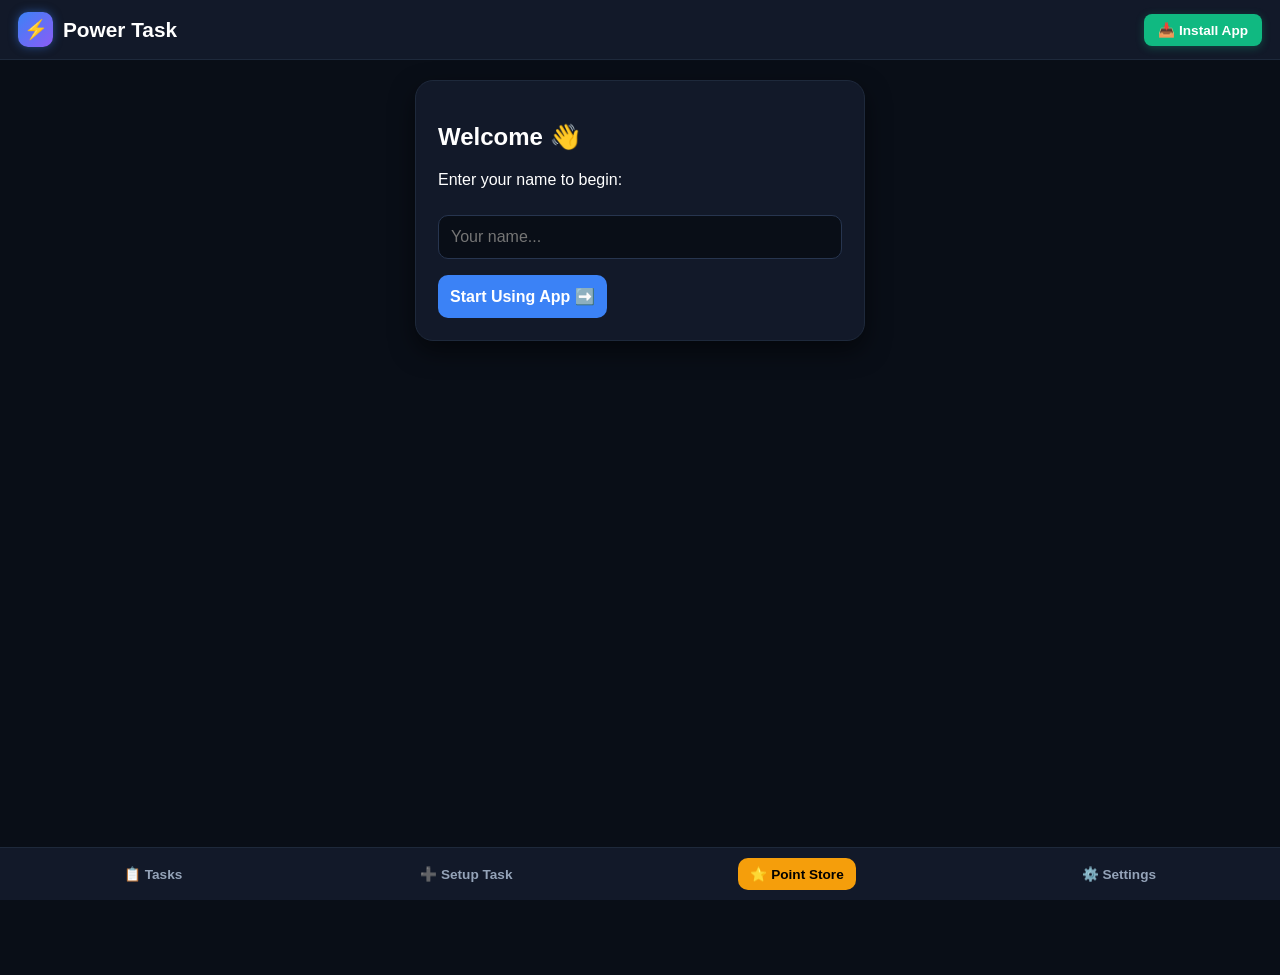
<file: index.html>
<!DOCTYPE html>
<html lang="en">
<head>
  <meta charset="UTF-8">
  <meta name="viewport" content="width=device-width, initial-scale=1.0">
  <title>Power Task Pro</title>
  <link rel="niin" href="[data-uri]">
  <style>
    :root {
      --bg: #090e17;
      --card-bg: #121929;
      --primary: #3b82f6;
      --gold: #f59e0b;
      --danger: #ef4444;
      --success: #10b981;
      --text: #ffffff;
    }

    body {
      margin: 0;
      font-family: -apple-system, BlinkMacSystemFont, "Segoe UI", Roboto, sans-serif;
      background-color: var(--bg);
      color: var(--text);
      display: flex;
      flex-direction: column;
      min-height: 100vh;
      padding-bottom: 75px;
      transition: background 0.4s ease;
    }

    /* Update Alert Banner */
    .update-banner {
      display: none;
      background: linear-gradient(90deg, #1d4ed8, #3b82f6);
      color: white;
      padding: 12px 16px;
      text-align: center;
      font-size: 0.9rem;
      font-weight: 600;
      box-shadow: 0 4px 15px rgba(0,0,0,0.4);
      position: relative;
      z-index: 200;
    }

    .update-banner button {
      background: #ffffff;
      color: #1e40af;
      border: none;
      padding: 6px 14px;
      border-radius: 6px;
      font-weight: bold;
      cursor: pointer;
      margin-left: 10px;
    }

    header {
      background: var(--card-bg);
      padding: 12px 18px;
      display: flex;
      justify-content: space-between;
      align-items: center;
      border-bottom: 1px solid #1e293b;
    }

    .brand {
      display: flex;
      align-items: center;
      gap: 10px;
    }

    .app-icon {
      width: 35px;
      height: 35px;
      background: linear-gradient(135deg, #3b82f6, #8b5cf6);
      border-radius: 10px;
      display: flex;
      align-items: center;
      justify-content: center;
      font-size: 1.2rem;
      box-shadow: 0 0 10px rgba(59, 130, 246, 0.5);
    }

    .logo {
      font-size: 1.3rem;
      font-weight: 800;
      color: #ffffff;
    }

    .dl-btn {
      background: var(--success);
      color: white;
      border: none;
      padding: 8px 14px;
      border-radius: 8px;
      cursor: pointer;
      font-weight: bold;
      font-size: 0.85rem;
      box-shadow: 0 2px 8px rgba(16, 185, 129, 0.3);
    }

    main {
      flex: 1;
      max-width: 480px;
      width: 100%;
      margin: 20px auto;
      padding: 0 15px;
      box-sizing: border-box;
    }

    .screen {
      display: none;
      background: var(--card-bg);
      padding: 22px;
      border-radius: 18px;
      border: 1px solid #1e293b;
      box-shadow: 0 10px 25px rgba(0,0,0,0.5);
      position: relative;
    }

    .screen.active {
      display: block;
    }

    .screen-header {
      display: flex;
      justify-content: space-between;
      align-items: center;
      margin-bottom: 15px;
    }

    .close-btn {
      background: #1e293b;
      border: none;
      color: #94a3b8;
      width: 32px;
      height: 32px;
      border-radius: 50%;
      font-size: 1rem;
      cursor: pointer;
      display: flex;
      align-items: center;
      justify-content: center;
    }

    /* Wizard Step Display */
    .wizard-step {
      display: none;
    }

    .wizard-step.active {
      display: block;
    }

    .step-indicator {
      display: flex;
      justify-content: space-between;
      margin-bottom: 20px;
    }

    .dot {
      height: 6px;
      flex: 1;
      margin: 0 3px;
      background: #1e293b;
      border-radius: 3px;
    }

    .dot.active {
      background: var(--primary);
    }

    input, select {
      width: 100%;
      padding: 12px;
      margin: 10px 0 16px 0;
      border-radius: 10px;
      border: 1px solid #27354f;
      background: #090e17;
      color: #fff;
      font-size: 1rem;
      box-sizing: border-box;
    }

    .btn-group {
      display: flex;
      gap: 10px;
      margin-top: 15px;
    }

    .btn {
      flex: 1;
      padding: 12px;
      background: var(--primary);
      color: white;
      border: none;
      border-radius: 10px;
      font-weight: bold;
      cursor: pointer;
      font-size: 1rem;
    }

    .btn-secondary {
      background: #334155;
    }

    /* Alarm Banner */
    .alarm-screen {
      display: none;
      background: var(--danger);
      color: white;
      padding: 20px;
      border-radius: 16px;
      text-align: center;
      animation: pulse 0.8s infinite alternate;
      margin-bottom: 20px;
    }

    @keyframes pulse {
      from { transform: scale(0.98); }
      to { transform: scale(1.02); }
    }

    /* Bottom Navigation Bar */
    .bottom-bar {
      position: fixed;
      bottom: 0; left: 0; right: 0;
      background: var(--card-bg);
      display: flex;
      justify-content: space-around;
      padding: 10px 5px;
      border-top: 1px solid #1e293b;
      z-index: 50;
    }

    .nav-item {
      background: transparent;
      border: none;
      color: #94a3b8;
      font-weight: bold;
      cursor: pointer;
      padding: 8px 12px;
      border-radius: 10px;
      font-size: 0.85rem;
    }

    .nav-item.store-btn {
      background: var(--gold);
      color: #000;
    }

    .shop-item {
      display: flex;
      justify-content: space-between;
      align-items: center;
      background: #090e17;
      padding: 12px;
      border-radius: 10px;
      margin-bottom: 10px;
      border: 1px solid #1e293b;
    }

    .badge {
      color: var(--gold);
      font-weight: bold;
    }
  </style>
</head>
<body>

  <!-- Automatic Update Notification Banner -->
  <div class="update-banner" id="updateBanner">
    <span id="updateBannerTxt">🚀 New Update Available (v1.3.0 - 14.2 MB)!</span>
    <button onclick="applyAppUpdate()">Update Now</button>
  </div>

  <header>
    <div class="brand">
      <div class="app-icon">⚡</div>
      <div class="logo">Power Task</div>
    </div>
    <button class="dl-btn" id="dlBtn" onclick="installPWA()">📥 Install App</button>
  </header>

  <main>
    <!-- Active Ringing Alarm -->
    <div class="alarm-screen" id="alarmBanner">
      <h2 id="alarmTitleTxt">⏰ Alarm Ringing!</h2>
      <h3 id="alarmTaskName"></h3>
      <button class="btn" style="background:white; color:var(--danger);" onclick="stopAlarmAndClaim()">Stop & Claim Points ✅</button>
    </div>

    <!-- First Name Setup -->
    <div class="screen" id="nameScreen">
      <h2>Welcome 👋</h2>
      <p>Enter your name to begin:</p>
      <input type="text" id="usernameInput" placeholder="Your name...">
      <button class="btn" onclick="saveName()">Start Using App ➡️</button>
    </div>

    <!-- Step-by-Step Task Setup Wizard -->
    <div class="screen" id="setupScreen">
      <h2>⚙️ Create New Task</h2>
      
      <div class="step-indicator">
        <div class="dot active" id="dot1"></div>
        <div class="dot" id="dot2"></div>
        <div class="dot" id="dot3"></div>
      </div>

      <!-- Step 1: Name -->
      <div class="wizard-step active" id="wizStep1">
        <h3>Step 1: Task Title</h3>
        <input type="text" id="taskTitle" placeholder="e.g., Study, Workout...">
        <button class="btn" onclick="wizardNext(2)">Next ➡️</button>
      </div>

      <!-- Step 2: Time -->
      <div class="wizard-step" id="wizStep2">
        <h3>Step 2: Time</h3>
        <input type="time" id="taskTime">
        <div class="btn-group">
          <button class="btn btn-secondary" onclick="wizardNext(1)">⬅️ Back</button>
          <button class="btn" onclick="wizardNext(3)">Next ➡️</button>
        </div>
      </div>

      <!-- Step 3: Sound Choice & Save -->
      <div class="wizard-step" id="wizStep3">
        <h3>Step 3: Alarm Sound</h3>
        <select id="soundSelect">
          <option value="classic">Default Sound</option>
        </select>
        <div class="btn-group">
          <button class="btn btn-secondary" onclick="wizardNext(2)">⬅️ Back</button>
          <button class="btn" onclick="saveTask()">Save Task 📌</button>
        </div>
      </div>
    </div>

    <!-- Tasks Main Screen -->
    <div class="screen" id="tasksScreen">
      <h2><span id="txtTasksHeading">📋 Tasks</span>, <span id="displayName"></span></h2>
      <div id="tasksList" style="margin-top:15px;">No active tasks.</div>
    </div>

    <!-- Point Store Screen -->
    <div class="screen" id="storeScreen">
      <h2>🏪 Point Store</h2>
      <p style="font-size:1.1rem;"><span id="txtBalance">Balance:</span> <span class="badge" id="storePtsDisplay">0</span> Points</p>
      <hr style="border-color:#1e293b; margin: 15px 0;">

      <h3>🎨 Premium Backgrounds</h3>
      <div id="bgStoreList"></div>

      <h3 style="margin-top:20px;">🔔 Custom Alarm Sounds</h3>
      <div id="soundStoreList"></div>
    </div>

    <!-- Settings Screen with Close Button & All Languages -->
    <div class="screen" id="settingsScreen">
      <div class="screen-header">
        <h2 id="txtSettingsTitle" style="margin:0;">⚙️ Settings</h2>
        <button class="close-btn" onclick="openScreen('tasksScreen')">❌</button>
      </div>

      <div>
        <label id="txtLangSetting">🌐 Language Select:</label>
        <select id="langSelect" onchange="changeLanguage(this.value)">
          <option value="en">English</option>
          <option value="ar">العربية (Arabic)</option>
          <option value="es">Español (Spanish)</option>
          <option value="fr">Français (French)</option>
          <option value="de">Deutsch (German)</option>
          <option value="zh">中文 (Chinese)</option>
          <option value="tr">Türkçe (Turkish)</option>
          <option value="it">Italiano (Italian)</option>
          <option value="ru">Русский (Russian)</option>
        </select>
      </div>

      <div style="background:#090e17; padding:12px; border-radius:10px; margin-top:15px; border:1px solid #1e293b;">
        <h4 style="margin:0 0 5px 0;">ℹ️ App Status</h4>
        <p style="margin:0; font-size:0.85rem; color:#94a3b8;">Installed Version: v1.2.0</p>
        <p style="margin:4px 0 0 0; font-size:0.85rem; color:#94a3b8;">System: Web & PWA Standalone Engine</p>
      </div>
    </div>
  </main>

  <!-- Navigation Bar -->
  <div class="bottom-bar">
    <button class="nav-item" onclick="openScreen('tasksScreen')">📋 Tasks</button>
    <button class="nav-item" onclick="openScreen('setupScreen')">➕ Setup Task</button>
    <button class="nav-item store-btn" onclick="openScreen('storeScreen')">⭐ Point Store</button>
    <button class="nav-item" onclick="openScreen('settingsScreen')">⚙️ Settings</button>
  </div>

  <script>
    // App Version Control System
    const CURRENT_VERSION = "1.2.0";
    const LATEST_SERVER_VERSION = "1.3.0"; // Simulated Code Update from Developer Side

    let deferredPrompt = null;

    // Dictionary Translations
    const i18n = {
      en: { tasks: "📋 Tasks", balance: "Balance:", settings: "⚙️ Settings", lang: "🌐 Language Select:" },
      ar: { tasks: "📋 المهام", balance: "رصيدك:", settings: "⚙️ الإعدادات", lang: "🌐 اختر اللغة:" },
      es: { tasks: "📋 Tareas", balance: "Puntos:", settings: "⚙️ Ajustes", lang: "🌐 Idioma:" },
      fr: { tasks: "📋 Tâches", balance: "Solde:", settings: "⚙️ Paramètres", lang: "🌐 Langue:" },
      de: { tasks: "📋 Aufgaben", balance: "Punkte:", settings: "⚙️ Einstellungen", lang: "🌐 Sprache:" },
      zh: { tasks: "📋 任务", balance: "积分:", settings: "⚙️ 设置", lang: "🌐 选择语言:" },
      tr: { tasks: "📋 Görevler", balance: "Puan:", settings: "⚙️ Ayarlar", lang: "🌐 Dil Seçin:" },
      it: { tasks: "📋 Attività", balance: "Punti:", settings: "⚙️ Impostazioni", lang: "🌐 Lingua:" },
      ru: { tasks: "📋 Задачи", balance: "Баланс:", settings: "⚙️ Настройки", lang: "🌐 Выберите язык:" }
    };

    let appState = {
      name: localStorage.getItem('pt_name') || '',
      points: parseInt(localStorage.getItem('pt_points')) || 0,
      lang: localStorage.getItem('pt_lang') || 'en',
      tasks: JSON.parse(localStorage.getItem('pt_tasks')) || [],
      lastReward: parseInt(localStorage.getItem('pt_last_reward')) || 0,
      unlockedBgs: JSON.parse(localStorage.getItem('pt_bgs')) || ['default'],
      unlockedSounds: JSON.parse(localStorage.getItem('pt_sounds')) || ['classic'],
      selectedSound: localStorage.getItem('pt_selected_sound') || 'classic',
      activeTask: null
    };

    const bgCatalog = [
      { id: 'bg80', name: 'Simple Slate (80 Pts)', price: 80, style: 'linear-gradient(to bottom, #111827, #1f2937)' },
      { id: 'bg160', name: 'Ocean Blue (160 Pts)', price: 160, style: 'linear-gradient(to bottom, #0f172a, #1e3a8a)' },
      { id: 'bg1000', name: 'Neon Purple (1,000 Pts)', price: 1000, style: 'linear-gradient(to bottom, #2e1065, #581c87)' },
      { id: 'bg1500', name: 'Emerald Magic (1,500 Pts)', price: 1500, style: 'linear-gradient(to bottom, #022c22, #065f46)' },
      { id: 'bg2000', name: 'Crimson Power (2,000 Pts)', price: 2000, style: 'linear-gradient(to bottom, #450a0a, #991b1b)' },
      { id: 'bg2300', name: 'Diamond Indigo (2,300 Pts)', price: 2300, style: 'linear-gradient(to bottom, #1e1b4b, #4338ca)' },
      { id: 'bg100k', name: 'Ultimate Gold (100,000 Pts)', price: 100000, style: 'linear-gradient(to bottom, #713f12, #ca8a04)' }
    ];

    const soundCatalog = [
      { id: 'sharp', name: 'Sharp Beep', price: 160 },
      { id: 'emergency', name: 'Emergency Siren', price: 1000 },
      { id: 'radar', name: 'Neon Radar Wave', price: 2000 }
    ];

    let audioCtx;
    let alarmTimer;

    window.onload = function() {
      document.getElementById('langSelect').value = appState.lang;
      applyLanguage(appState.lang);

      if (!appState.name) {
        openScreen('nameScreen');
      } else {
        openScreen('tasksScreen');
      }

      checkForRealCodeUpdates();
      renderStore();
      updateUI();
    };

    // 1-Click PWA Installation Handling
    window.addEventListener('beforeinstallprompt', (e) => {
      e.preventDefault();
      deferredPrompt = e;
      document.getElementById('dlBtn').style.display = 'block';
    });

    function installPWA() {
      if (deferredPrompt) {
        deferredPrompt.prompt();
        deferredPrompt.userChoice.then((choiceResult) => {
          if (choiceResult.outcome === 'accepted') {
            document.getElementById('dlBtn').style.display = 'none';
          }
          deferredPrompt = null;
        });
      } else {
        alert('App is already installed or supported directly in standalone mode!');
      }
    }

    // Real Code Update Detection Engine
    function checkForRealCodeUpdates() {
      const isStandaloneMode = window.matchMedia('(display-mode: standalone)').matches;

      if (CURRENT_VERSION !== LATEST_SERVER_VERSION) {
        if (isStandaloneMode) {
          // Installed app users get MB download prompt
          document.getElementById('updateBanner').style.display = 'block';
        } else {
          // Browser users automatically reload/refresh cache
          if ('serviceWorker' in navigator) {
            navigator.serviceWorker.getRegistrations().then(regs => {
              for(let reg of regs) reg.update();
            });
          }
        }
      }
    }

    function applyAppUpdate() {
      alert('Downloading update package (14.2 MB)... App files updated successfully!');
      document.getElementById('updateBanner').style.display = 'none';
      window.location.reload();
    }

    // Wizard Step Navigation
    function wizardNext(stepNum) {
      if (stepNum === 2 && !document.getElementById('taskTitle').value) {
        return alert('Please write a task name first!');
      }
      if (stepNum === 3 && !document.getElementById('taskTime').value) {
        return alert('Please set the task time!');
      }

      document.querySelectorAll('.wizard-step').forEach(s => s.classList.remove('active'));
      document.getElementById(`wizStep${stepNum}`).classList.add('active');

      document.querySelectorAll('.dot').forEach((d, idx) => {
        d.classList.toggle('active', idx < stepNum);
      });
    }

    function changeLanguage(lang) {
      appState.lang = lang;
      localStorage.setItem('pt_lang', lang);
      applyLanguage(lang);
    }

    function applyLanguage(lang) {
      const dict = i18n[lang] || i18n.en;
      document.documentElement.dir = lang === 'ar' ? 'rtl' : 'ltr';
      document.getElementById('txtTasksHeading').innerText = dict.tasks;
      document.getElementById('txtBalance').innerText = dict.balance;
      document.getElementById('txtSettingsTitle').innerText = dict.settings;
      document.getElementById('txtLangSetting').innerText = dict.lang;
    }

    function openScreen(id) {
      document.querySelectorAll('.screen').forEach(s => s.classList.remove('active'));
      document.getElementById(id).classList.add('active');
      if(id === 'setupScreen') wizardNext(1);
      updateUI();
    }

    function saveName() {
      const name = document.getElementById('usernameInput').value;
      if (!name) return alert('Name required!');
      appState.name = name;
      localStorage.setItem('pt_name', name);
      openScreen('tasksScreen');
    }

    function saveTask() {
      const title = document.getElementById('taskTitle').value;
      const time = document.getElementById('taskTime').value;
      const sound = document.getElementById('soundSelect').value;

      appState.tasks.push({ id: Date.now(), title, time, sound });
      localStorage.setItem('pt_tasks', JSON.stringify(appState.tasks));

      document.getElementById('taskTitle').value = '';
      alert('Task created successfully!');
      openScreen('tasksScreen');
    }

    function startAlarmSound(soundType) {
      if (!audioCtx) audioCtx = new (window.AudioContext || window.webkitAudioContext)();
      let freq = 880;
      let speed = 500;

      if (soundType === 'sharp') { freq = 1200; speed = 300; }
      if (soundType === 'emergency') { freq = 600; speed = 200; }
      if (soundType === 'radar') { freq = 1500; speed = 400; }

      alarmTimer = setInterval(() => {
        let osc = audioCtx.createOscillator();
        let gain = audioCtx.createGain();
        osc.connect(gain);
        gain.connect(audioCtx.destination);
        osc.type = 'sawtooth';
        osc.frequency.value = freq;
        gain.gain.setValueAtTime(0.3, audioCtx.currentTime);
        osc.start();
        osc.stop(audioCtx.currentTime + 0.2);
      }, speed);
    }

    function stopAlarmSound() {
      clearInterval(alarmTimer);
    }

    setInterval(() => {
      const now = new Date();
      const timeStr = `${String(now.getHours()).padStart(2, '0')}:${String(now.getMinutes()).padStart(2, '0')}`;

      appState.tasks.forEach(task => {
        if (task.time === timeStr && !appState.activeTask) {
          triggerAlarm(task);
        }
      });
    }, 1000);

    function triggerAlarm(task) {
      appState.activeTask = task;
      document.getElementById('alarmBanner').style.display = 'block';
      document.getElementById('alarmTaskName').innerText = task.title;
      startAlarmSound(task.sound || 'classic');
    }

    function stopAlarmAndClaim() {
      stopAlarmSound();
      document.getElementById('alarmBanner').style.display = 'none';

      const now = new Date();
      const [h, m] = appState.activeTask.time.split(':');
      const taskDate = new Date();
      taskDate.setHours(parseInt(h), parseInt(m), 0);

      const diffMin = (now - taskDate) / (1000 * 60);
      const cooldownMin = 30;
      const timeSinceLast = (now.getTime() - appState.lastReward) / (1000 * 60);

      if (diffMin > 3) {
        alert('You were late! Points missed.');
      } else if (timeSinceLast < cooldownMin) {
        alert('Cooldown active! Wait 30 mins between rewards.');
      } else {
        appState.points += 80;
        appState.lastReward = now.getTime();
        localStorage.setItem('pt_points', appState.points);
        localStorage.setItem('pt_last_reward', appState.lastReward);
        alert('Great Job! Earned 80 Points 🌟');
      }

      appState.tasks = appState.tasks.filter(t => t.id !== appState.activeTask.id);
      localStorage.setItem('pt_tasks', JSON.stringify(appState.tasks));
      appState.activeTask = null;
      updateUI();
    }

    function renderStore() {
      const bgBox = document.getElementById('bgStoreList');
      bgBox.innerHTML = bgCatalog.map(bg => {
        const owned = appState.unlockedBgs.includes(bg.id);
        return `
          <div class="shop-item">
            <div>
              <strong>${bg.name}</strong><br>
              <small class="badge">${bg.price} Pts</small>
            </div>
            <button class="btn" style="width:auto; padding:6px 14px;" onclick="${owned ? `applyBg('${bg.style}')` : `buyBg('${bg.id}', ${bg.price}, '${bg.style}')`}">
              ${owned ? 'Apply' : 'Buy'}
            </button>
          </div>
        `;
      }).join('');

      const soundBox = document.getElementById('soundStoreList');
      soundBox.innerHTML = soundCatalog.map(s => {
        const owned = appState.unlockedSounds.includes(s.id);
        return `
          <div class="shop-item">
            <div>
              <strong>${s.name}</strong><br>
              <small class="badge">${s.price} Pts</small>
            </div>
            <button class="btn" style="width:auto; padding:6px 14px;" onclick="${owned ? `selectSound('${s.id}')` : `buySound('${s.id}', ${s.price})`}">
              ${owned ? (appState.selectedSound === s.id ? 'Active ✅' : 'Use') : 'Buy'}
            </button>
          </div>
        `;
      }).join('');
    }

    function buyBg(id, price, style) {
      if (appState.points < price) return alert('Not enough points!');
      appState.points -= price;
      appState.unlockedBgs.push(id);
      localStorage.setItem('pt_points', appState.points);
      localStorage.setItem('pt_bgs', JSON.stringify(appState.unlockedBgs));
      applyBg(style);
      renderStore();
      updateUI();
    }

    function applyBg(style) {
      document.body.style.background = style;
    }

    function buySound(id, price) {
      if (appState.points < price) return alert('Not enough points!');
      appState.points -= price;
      appState.unlockedSounds.push(id);
      localStorage.setItem('pt_points', appState.points);
      localStorage.setItem('pt_sounds', JSON.stringify(appState.unlockedSounds));
      selectSound(id);
    }

    function selectSound(id) {
      appState.selectedSound = id;
      localStorage.setItem('pt_selected_sound', id);
      renderStore();
      updateSelectOptions();
    }

    function updateSelectOptions() {
      const select = document.getElementById('soundSelect');
      select.innerHTML = '<option value="classic">Default Sound</option>' + 
        appState.unlockedSounds.filter(s => s !== 'classic').map(sId => {
          const item = soundCatalog.find(c => c.id === sId);
          return `<option value="${sId}">${item ? item.name : sId}</option>`;
        }).join('');
    }

    function updateUI() {
      document.getElementById('displayName').innerText = appState.name || '';
      document.getElementById('storePtsDisplay').innerText = appState.points;

      const list = document.getElementById('tasksList');
      if (appState.tasks.length === 0) {
        list.innerHTML = 'No active tasks.';
      } else {
        list.innerHTML = appState.tasks.map(t => `
          <div style="background:#090e17; padding:12px; border-radius:10px; margin-bottom:8px; border:1px solid #1e293b;">
            📌 <strong>${t.title}</strong> - 🕒 ${t.time}
          </div>
        `).join('');
      }
      updateSelectOptions();
    }
  </script>
</body>
</html>
</file>
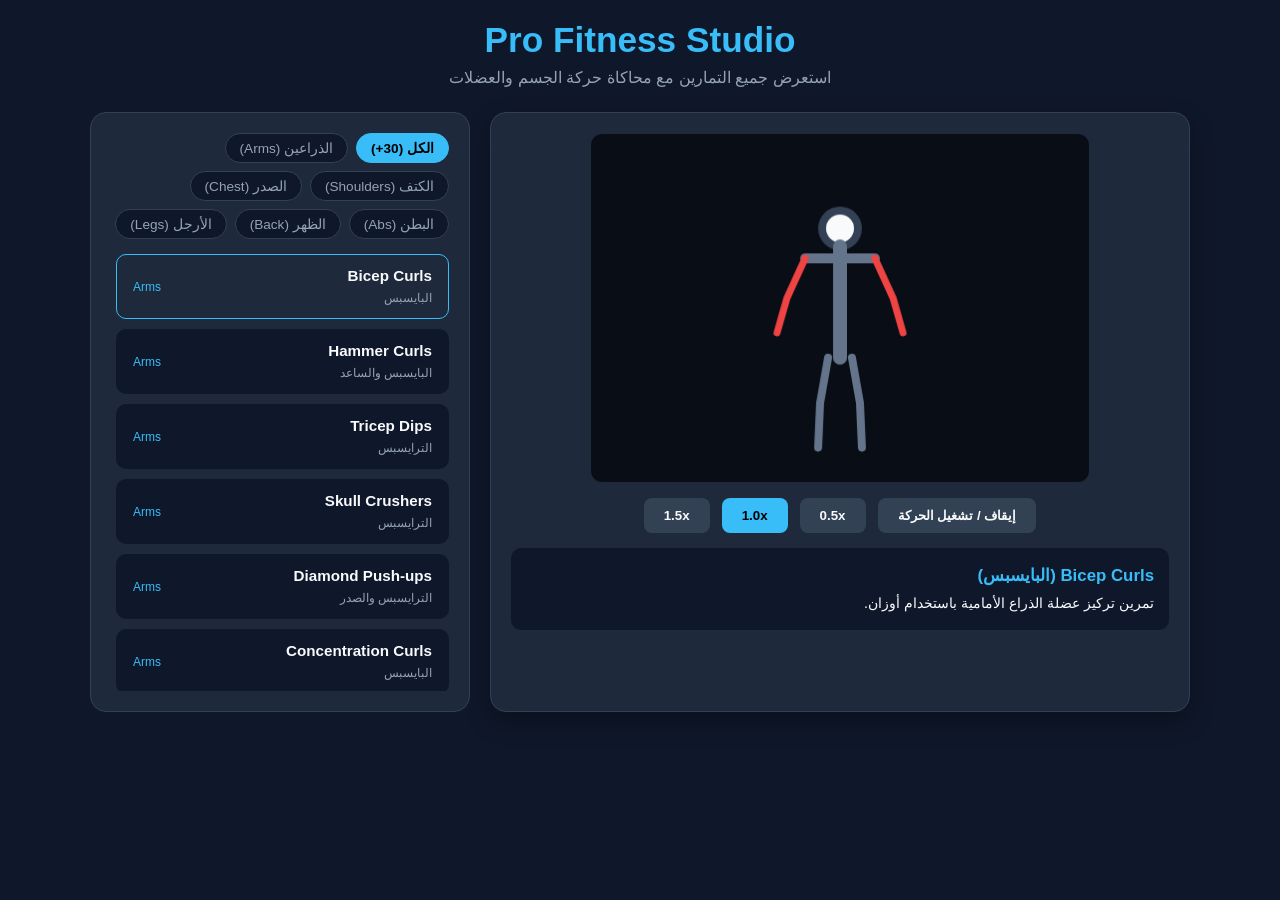
<file: style88.html>
<!DOCTYPE html>
<html lang="ar" dir="rtl">
<head>
  <meta charset="UTF-8">
  <meta name="viewport" content="width=device-width, initial-scale=1.0">
  <title>Pro Fitness Studio - استوديو التمارين</title>
  <style>
    :root {
      --bg-dark: #0f172a;
      --card-bg: #1e293b;
      --accent-color: #38bdf8;
      --accent-glow: #22d3ee;
      --text-main: #f8fafc;
      --text-sub: #94a3b8;
      --highlight: #ef4444;
    }

    * {
      box-sizing: border-box;
      margin: 0;
      padding: 0;
      font-family: 'Segoe UI', Tahoma, Geneva, Verdana, sans-serif;
    }

    body {
      background-color: var(--bg-dark);
      color: var(--text-main);
      display: flex;
      flex-direction: column;
      align-items: center;
      min-height: 100vh;
      padding: 20px;
    }

    header {
      width: 100%;
      max-width: 1100px;
      text-align: center;
      margin-bottom: 25px;
    }

    header h1 {
      font-size: 2.2rem;
      color: var(--accent-color);
      margin-bottom: 8px;
    }

    .container {
      display: grid;
      grid-template-columns: 1fr 380px;
      gap: 20px;
      width: 100%;
      max-width: 1100px;
    }

    @media (max-width: 850px) {
      .container {
        grid-template-columns: 1fr;
      }
    }

    .stage-card {
      background: var(--card-bg);
      border-radius: 16px;
      padding: 20px;
      display: flex;
      flex-direction: column;
      align-items: center;
      box-shadow: 0 10px 25px rgba(0,0,0,0.3);
      border: 1px solid #334155;
    }

    canvas {
      background: #090d16;
      border-radius: 12px;
      width: 100%;
      max-width: 500px;
      height: 350px;
      border: 1px solid #1e293b;
    }

    .controls {
      display: flex;
      gap: 12px;
      margin-top: 15px;
      width: 100%;
      justify-content: center;
    }

    button {
      background: #334155;
      color: var(--text-main);
      border: none;
      padding: 10px 20px;
      border-radius: 8px;
      cursor: pointer;
      font-weight: bold;
      transition: all 0.2s;
    }

    button:hover, button.active {
      background: var(--accent-color);
      color: #000;
    }

    .sidebar {
      background: var(--card-bg);
      border-radius: 16px;
      padding: 20px;
      display: flex;
      flex-direction: column;
      height: 600px;
      border: 1px solid #334155;
    }

    .filter-tags {
      display: flex;
      flex-wrap: wrap;
      gap: 8px;
      margin-bottom: 15px;
    }

    .tag {
      padding: 6px 14px;
      background: #0f172a;
      border-radius: 20px;
      font-size: 0.85rem;
      cursor: pointer;
      border: 1px solid #334155;
      color: var(--text-sub);
    }

    .tag.active {
      background: var(--accent-color);
      color: #000;
      border-color: var(--accent-color);
      font-weight: bold;
    }

    .exercise-list {
      overflow-y: auto;
      flex-grow: 1;
      display: flex;
      flex-direction: column;
      gap: 10px;
      padding-left: 5px;
    }

    .exercise-item {
      padding: 12px 16px;
      background: #0f172a;
      border-radius: 10px;
      cursor: pointer;
      display: flex;
      justify-content: space-between;
      align-items: center;
      border: 1px solid transparent;
      transition: all 0.2s;
    }

    .exercise-item:hover, .exercise-item.selected {
      border-color: var(--accent-color);
      background: #1e293b;
    }

    .ex-info h4 {
      font-size: 0.95rem;
      margin-bottom: 4px;
    }

    .ex-info span {
      font-size: 0.75rem;
      color: var(--text-sub);
    }

    .info-box {
      width: 100%;
      margin-top: 15px;
      background: #0f172a;
      padding: 15px;
      border-radius: 10px;
      font-size: 0.9rem;
      line-height: 1.5;
    }

    .info-box h3 {
      color: var(--accent-color);
      margin-bottom: 5px;
    }
  </style>
</head>
<body>

  <header>
    <h1>Pro Fitness Studio</h1>
    <p style="color: var(--text-sub);">استعرض جميع التمارين مع محاكاة حركة الجسم والعضلات</p>
  </header>

  <div class="container">
    <div class="stage-card">
      <canvas id="humanCanvas" width="500" height="350"></canvas>
      
      <div class="controls">
        <button id="playBtn" onclick="togglePlay()">إيقاف / تشغيل الحركة</button>
        <button onclick="changeSpeed(0.5)">0.5x</button>
        <button class="active" onclick="changeSpeed(1)">1.0x</button>
        <button onclick="changeSpeed(1.5)">1.5x</button>
      </div>

      <div class="info-box" id="infoBox">
        <h3 id="exTitle">اختر تمرينًا</h3>
        <p id="exDesc">اختر أي تمرين من القائمة الجانبية لعرض الحركة والعضلات المستهدفة.</p>
      </div>
    </div>

    <div class="sidebar">
      <div class="filter-tags" id="filterContainer">
        <div class="tag active" onclick="filterCategory('All', this)">الكل (30+)</div>
        <div class="tag" onclick="filterCategory('Arms', this)">الذراعين (Arms)</div>
        <div class="tag" onclick="filterCategory('Shoulders', this)">الكتف (Shoulders)</div>
        <div class="tag" onclick="filterCategory('Chest', this)">الصدر (Chest)</div>
        <div class="tag" onclick="filterCategory('Abs', this)">البطن (Abs)</div>
        <div class="tag" onclick="filterCategory('Back', this)">الظهر (Back)</div>
        <div class="tag" onclick="filterCategory('Legs', this)">الأرجل (Legs)</div>
      </div>

      <div class="exercise-list" id="exerciseList"></div>
    </div>
  </div>

  <script>
    const exercises = [
      { id: 1, name: "Bicep Curls", cat: "Arms", target: "البايسبس", desc: "تمرين تركيز عضلة الذراع الأمامية باستخدام أوزان." },
      { id: 2, name: "Hammer Curls", cat: "Arms", target: "البايسبس والساعد", desc: "تطور عضلات البايسبس والساعدين بزاوية قبضة عمودية." },
      { id: 3, name: "Tricep Dips", cat: "Arms", target: "الترايسبس", desc: "تمرين الاعتماد على وزن الجسم لتقوية الذراع الخلفية." },
      { id: 4, name: "Skull Crushers", cat: "Arms", target: "الترايسبس", desc: "تمرين عزل للرأس الطويل لعضلة الترايسبس." },
      { id: 5, name: "Diamond Push-ups", cat: "Arms", target: "الترايسبس والصدر", desc: "ضغطة ضيقة تركز القوة على الترايسبس." },
      { id: 6, name: "Concentration Curls", cat: "Arms", target: "البايسبس", desc: "عزل كامل للبايسبس بتركيز عالي." },

      { id: 7, name: "Overhead Press", cat: "Shoulders", target: "الكتف الأمامي والمحيطي", desc: "دفع الأوزان لأعلى لبناء كتف عريض وقوي." },
      { id: 8, name: "Lateral Raises", cat: "Shoulders", target: "الكتف الجانبي", desc: "أفضل تمرين لإعطاء الشكل العريض للكتفين." },
      { id: 9, name: "Front Raises", cat: "Shoulders", target: "الكتف الأمامي", desc: "يركز على الجزء الأمامي من عضلة الدلتويد." },
      { id: 10, name: "Pike Push-ups", cat: "Shoulders", target: "الكتف العلوية", desc: "تمرين بوزن الجسم يحاكي ضغط الكتف." },
      { id: 11, name: "Face Pulls", cat: "Shoulders", target: "الكتف الخلفي", desc: "يحسن استقامة الكتف ويركز على الجزء الخلفي." },

      { id: 12, name: "Standard Push-ups", cat: "Chest", target: "الصدر العام", desc: "التمرين الأساسي لبناء قوة الصدر والجسم العلوي." },
      { id: 13, name: "Incline Push-ups", cat: "Chest", target: "الصدر السفلي", desc: "تمرين ضغط زاوية مائلة للأسفل." },
      { id: 14, name: "Decline Push-ups", cat: "Chest", target: "الصدر العلوي", desc: "رفع القدمين للتركيز على أعلى الصدر." },
      { id: 15, name: "Chest Flyes", cat: "Chest", target: "تجميع الصدر", desc: "تمرين فتح وتجميع لزيادة مرونة وعرض الصدر." },

      { id: 16, name: "Crunches", cat: "Abs", target: "البطن العلوية", desc: "تمرين الضغط المباشر لتقسيم البطن." },
      { id: 17, name: "Leg Raises", cat: "Abs", target: "البطن السفلي", desc: "رفع الأرجل لتقوية عضلات أسفل البطن." },
      { id: 18, name: "Plank Hold", cat: "Abs", target: "عضلات الجذع (Core)", desc: "ثبات استاتيكي لتقوية الجذع كاملاً." },
      { id: 19, name: "Russian Twists", cat: "Abs", target: "عضلات البطن الجانبية", desc: "تدوير الجذع لتشغيل العضلات المائلة." },
      { id: 20, name: "Mountain Climbers", cat: "Abs", target: "البطن والياقة", desc: "حركة سريعة تحرق الدهون وتقوي البطن." },

      { id: 21, name: "Pull-ups", cat: "Back", target: "الظهر العريض (Lats)", desc: "التمرين الأفضل لعرض الظهر وبنائه." },
      { id: 22, name: "Bent-Over Rows", cat: "Back", target: "منتصف الظهر", desc: "سحب الأوزان للداخل لسُمك الظهر." },
      { id: 23, name: "Supermans", cat: "Back", target: "أسفل الظهر", desc: "تقوية عضلات القطنية والعمود الفقري." },
      { id: 24, name: "Lat Pulldowns", cat: "Back", target: "الظهر العريض", desc: "سحب علوي للتركيز على عضلة اللاتس." },

      { id: 25, name: "Bodyweight Squats", cat: "Legs", target: "الرباعية (Quads)", desc: "التمرين الملكي لتقوية الأرجل والركب." },
      { id: 26, name: "Lunges", cat: "Legs", target: "الأرجل والمانع", desc: "خطوات للأمام لتقوية كل رجل بشكل منفصل." },
      { id: 27, name: "Calf Raises", cat: "Legs", target: "السمانة", desc: "رفع الجسم على أطراف الأصابع لتقوية السمانة." },
      { id: 28, name: "Glute Bridges", cat: "Legs", target: "الأرجل الخلفية", desc: "رفع الحوض لتقوية الجزء الخلفي والهامسترينج." },
      { id: 29, name: "Sumo Squats", cat: "Legs", target: "العضلات الضامة", desc: "سكوات بفتحة رجلين عريضة لداخل الفخذ." },
      { id: 30, name: "Wall Sit", cat: "Legs", target: "تحمل الأرجل", desc: "ثبات على الحائط لبناء قوة التحمل." }
    ];

    let currentExercise = exercises[0];
    let isPlaying = true;
    let speed = 1.0;
    let animFrame = 0;

    const canvas = document.getElementById('humanCanvas');
    const ctx = canvas.getContext('2d');

    function renderList(category = 'All') {
      const listEl = document.getElementById('exerciseList');
      listEl.innerHTML = '';

      const filtered = category === 'All' 
        ? exercises 
        : exercises.filter(e => e.cat === category);

      filtered.forEach(ex => {
        const item = document.createElement('div');
        item.className = `exercise-item ${ex.id === currentExercise.id ? 'selected' : ''}`;
        item.onclick = () => selectExercise(ex);
        item.innerHTML = `
          <div class="ex-info">
            <h4>${ex.name}</h4>
            <span>${ex.target}</span>
          </div>
          <span style="font-size:0.75rem; color:var(--accent-color);">${ex.cat}</span>
        `;
        listEl.appendChild(item);
      });
    }

    function filterCategory(cat, el) {
      document.querySelectorAll('.filter-tags .tag').forEach(t => t.classList.remove('active'));
      el.classList.add('active');
      renderList(cat);
    }

    function selectExercise(ex) {
      currentExercise = ex;
      document.getElementById('exTitle').innerText = `${ex.name} (${ex.target})`;
      document.getElementById('exDesc').innerText = ex.desc;
      const activeTag = document.querySelector('.filter-tags .tag.active').innerText.split(' ')[0];
      renderList(activeTag === 'الكل' ? 'All' : activeTag);
    }

    function togglePlay() {
      isPlaying = !isPlaying;
      document.getElementById('playBtn').innerText = isPlaying ? "إيقاف الحركة" : "تشغيل الحركة";
    }

    function changeSpeed(s) {
      speed = s;
      document.querySelectorAll('.controls button').forEach(b => b.classList.remove('active'));
      event.target.classList.add('active');
    }

    function drawHumanoid(frame) {
      ctx.clearRect(0, 0, canvas.width, canvas.height);
      
      const centerX = canvas.width / 2;
      const centerY = canvas.height / 2 + 20;
      const cycle = Math.sin(frame * 0.05 * speed);

      ctx.lineWidth = 8;
      ctx.lineCap = 'round';
      ctx.lineJoin = 'round';

      const defaultColor = '#64748b';
      const highlightColor = '#ef4444';

      let armColor = currentExercise.cat === 'Arms' ? highlightColor : defaultColor;
      let shoulderColor = currentExercise.cat === 'Shoulders' ? highlightColor : defaultColor;
      let chestColor = currentExercise.cat === 'Chest' ? highlightColor : defaultColor;
      let absColor = currentExercise.cat === 'Abs' ? highlightColor : defaultColor;
      let legColor = currentExercise.cat === 'Legs' ? highlightColor : defaultColor;

      let headY = centerY - 100;
      let torsoY = centerY - 30;
      let hipY = centerY + 30;
      
      let armAngle = cycle * 0.8;
      let legAngle = cycle * 0.4;

      if (currentExercise.cat === 'Legs') {
        hipY += Math.abs(cycle) * 20;
        headY += Math.abs(cycle) * 20;
        torsoY += Math.abs(cycle) * 20;
      }

      ctx.beginPath();
      ctx.arc(centerX, headY, 18, 0, Math.PI * 2);
      ctx.fillStyle = '#f8fafc';
      ctx.fill();
      ctx.strokeStyle = '#334155';
      ctx.stroke();

      ctx.beginPath();
      ctx.moveTo(centerX, headY + 18);
      ctx.lineTo(centerX, hipY);
      ctx.strokeStyle = (chestColor !== defaultColor) ? chestColor : (absColor !== defaultColor ? absColor : defaultColor);
      ctx.lineWidth = 14;
      ctx.stroke();

      ctx.beginPath();
      ctx.moveTo(centerX - 35, headY + 30);
      ctx.lineTo(centerX + 35, headY + 30);
      ctx.strokeStyle = shoulderColor;
      ctx.lineWidth = 10;
      ctx.stroke();

      ctx.lineWidth = 7;
      ctx.strokeStyle = armColor;

      ctx.beginPath();
      ctx.moveTo(centerX - 35, headY + 30);
      let elbowX = centerX - 55 - Math.sin(armAngle) * 20;
      let elbowY = headY + 60 + Math.cos(armAngle) * 10;
      ctx.lineTo(elbowX, elbowY);
      ctx.lineTo(elbowX - 10, elbowY + 35);
      ctx.stroke();

      ctx.beginPath();
      ctx.moveTo(centerX + 35, headY + 30);
      let elbowX2 = centerX + 55 + Math.sin(armAngle) * 20;
      let elbowY2 = headY + 60 + Math.cos(armAngle) * 10;
      ctx.lineTo(elbowX2, elbowY2);
      ctx.lineTo(elbowX2 + 10, elbowY2 + 35);
      ctx.stroke();

      ctx.strokeStyle = legColor;
      ctx.lineWidth = 8;

      ctx.beginPath();
      ctx.moveTo(centerX - 12, hipY);
      let kneeY = hipY + 45 + Math.abs(legAngle) * 10;
      ctx.lineTo(centerX - 20, kneeY);
      ctx.lineTo(centerX - 22, kneeY + 45);
      ctx.stroke();

      ctx.beginPath();
      ctx.moveTo(centerX + 12, hipY);
      let kneeY2 = hipY + 45 + Math.abs(legAngle) * 10;
      ctx.lineTo(centerX + 20, kneeY2);
      ctx.lineTo(centerX + 22, kneeY2 + 45);
      ctx.stroke();
    }

    function animate() {
      if (isPlaying) {
        animFrame++;
      }
      drawHumanoid(animFrame);
      requestAnimationFrame(animate);
    }

    renderList('All');
    selectExercise(exercises[0]);
    animate();
  </script>
</body>
</html>
</file>
